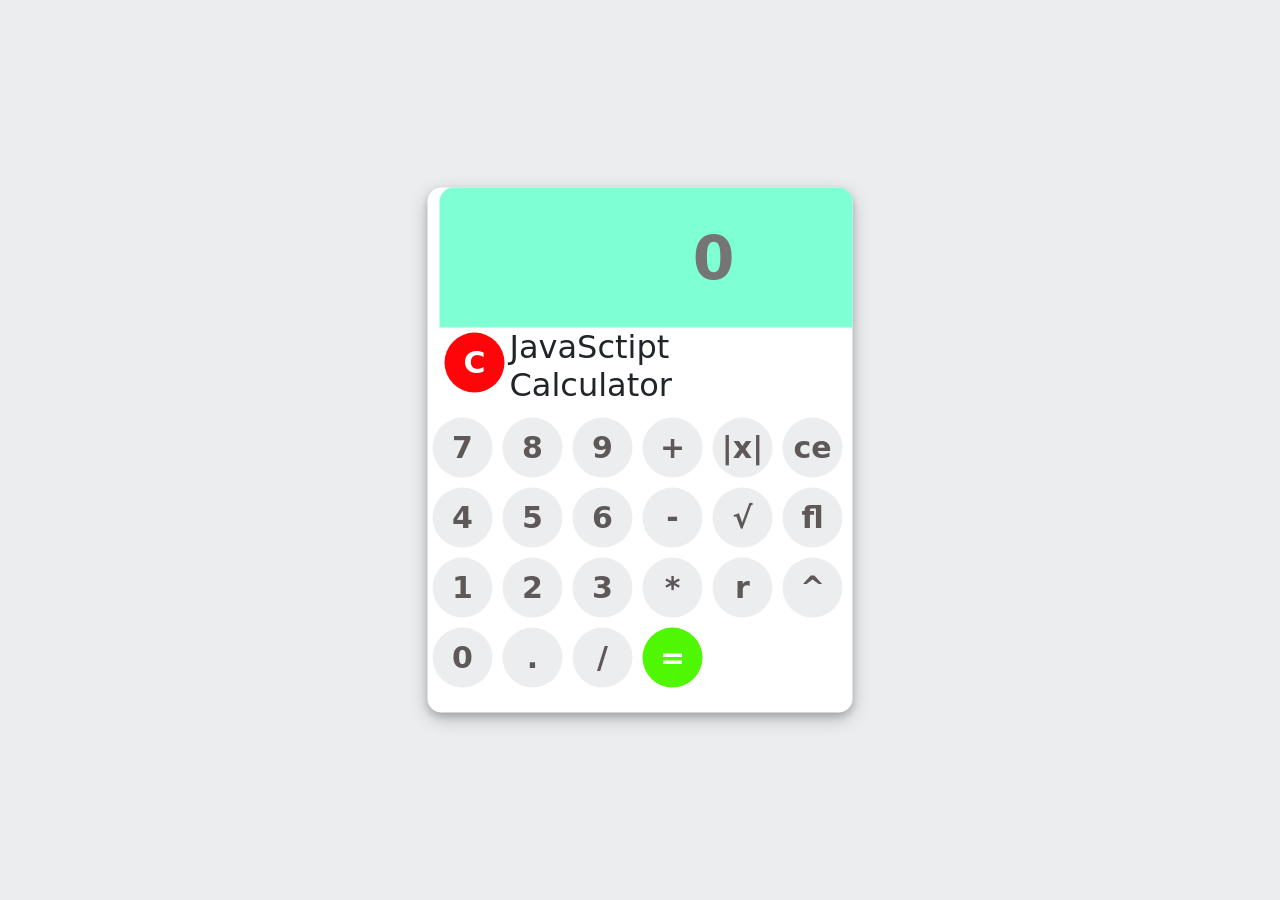
<file: Calculator/index.html>
<!DOCTYPE html>
<html lang="fa-IR">

<head>
    <meta charset="UTF-8">
    <meta name="viewport" content="width=device-width, initial-scale=1.0">
    <title>Operators</title>
    <link rel="stylesheet" href="css/bootstrap.rtl.min.css">
    <link rel="stylesheet" href="css/style.css">
</head>

<body>
    <!-- Calculator -->
    <div class="container">
        <form name="form" id="myForm">
            <div class="display">
                <input type="text" placeholder="0" name="displayResult" id="displayResult" />
            </div>
            <input type="button" onclick="reset()" value="C" class="red">
            <h2>JavaSctipt Calculator</h2>
            <div class="row">
                <input type="button" name="b7" value="7" onclick="addToCalculator(b7.value)">
                <input type="button" name="b8" value="8" onclick="addToCalculator(b8.value)">
                <input type="button" name="b9" value="9" onclick="addToCalculator(b9.value)">
                <input type="button" name="addb" value="+" onclick="addToCalculator(addb.value)">
                <input type="button" name="abs" value="|x|" onclick="mathCalculator('abs')">
                <input type="button" name="ceil" value="ce" onclick="mathCalculator('ceil')">
            </div>
            <div class="row">
                <input type="button" name="b4" value="4" onclick="addToCalculator(b4.value)">
                <input type="button" name="b5" value="5" onclick="addToCalculator(b5.value)">
                <input type="button" name="b6" value="6" onclick="addToCalculator(b6.value)">
                <input type="button" name="subb" value="-" onclick="addToCalculator(subb.value)">
                <input type="button" name="sqrt" value="&radic;" onclick="mathCalculator('sqrt')">
                <input type="button" name="floor" value="fl" onclick="mathCalculator('floor')">
            </div>
            <div class="row">
                <input type="button" name="b1" value="1" onclick="addToCalculator(b1.value)">
                <input type="button" name="b2" value="2" onclick="addToCalculator(b2.value)">
                <input type="button" name="b3" value="3" onclick="addToCalculator(b3.value)">
                <input type="button" name="mulb" value="*" onclick="addToCalculator(mulb.value)">
                <input type="button" name="round" value="r" onclick="mathCalculator('round')">
                <input type="button" name="power" value="^" onclick="mathCalculator('pow')">
            </div>
            <div class="row">
                <input type="button" name="b0" value="0" onclick="addToCalculator(b0.value)">
                <input type="button" name="potb" value="." onclick="addToCalculator(potb.value)">
                <input type="button" name="divb" value="/" onclick="addToCalculator(divb.value)">
                <input type="button" class="green" value="=" onclick="finilize()">
            </div>
        </form>
    </div>


    <script src=" js/bootstrap.min.js"></script>
    <script src="js/script.js"></script>
</body>

</html>
</file>
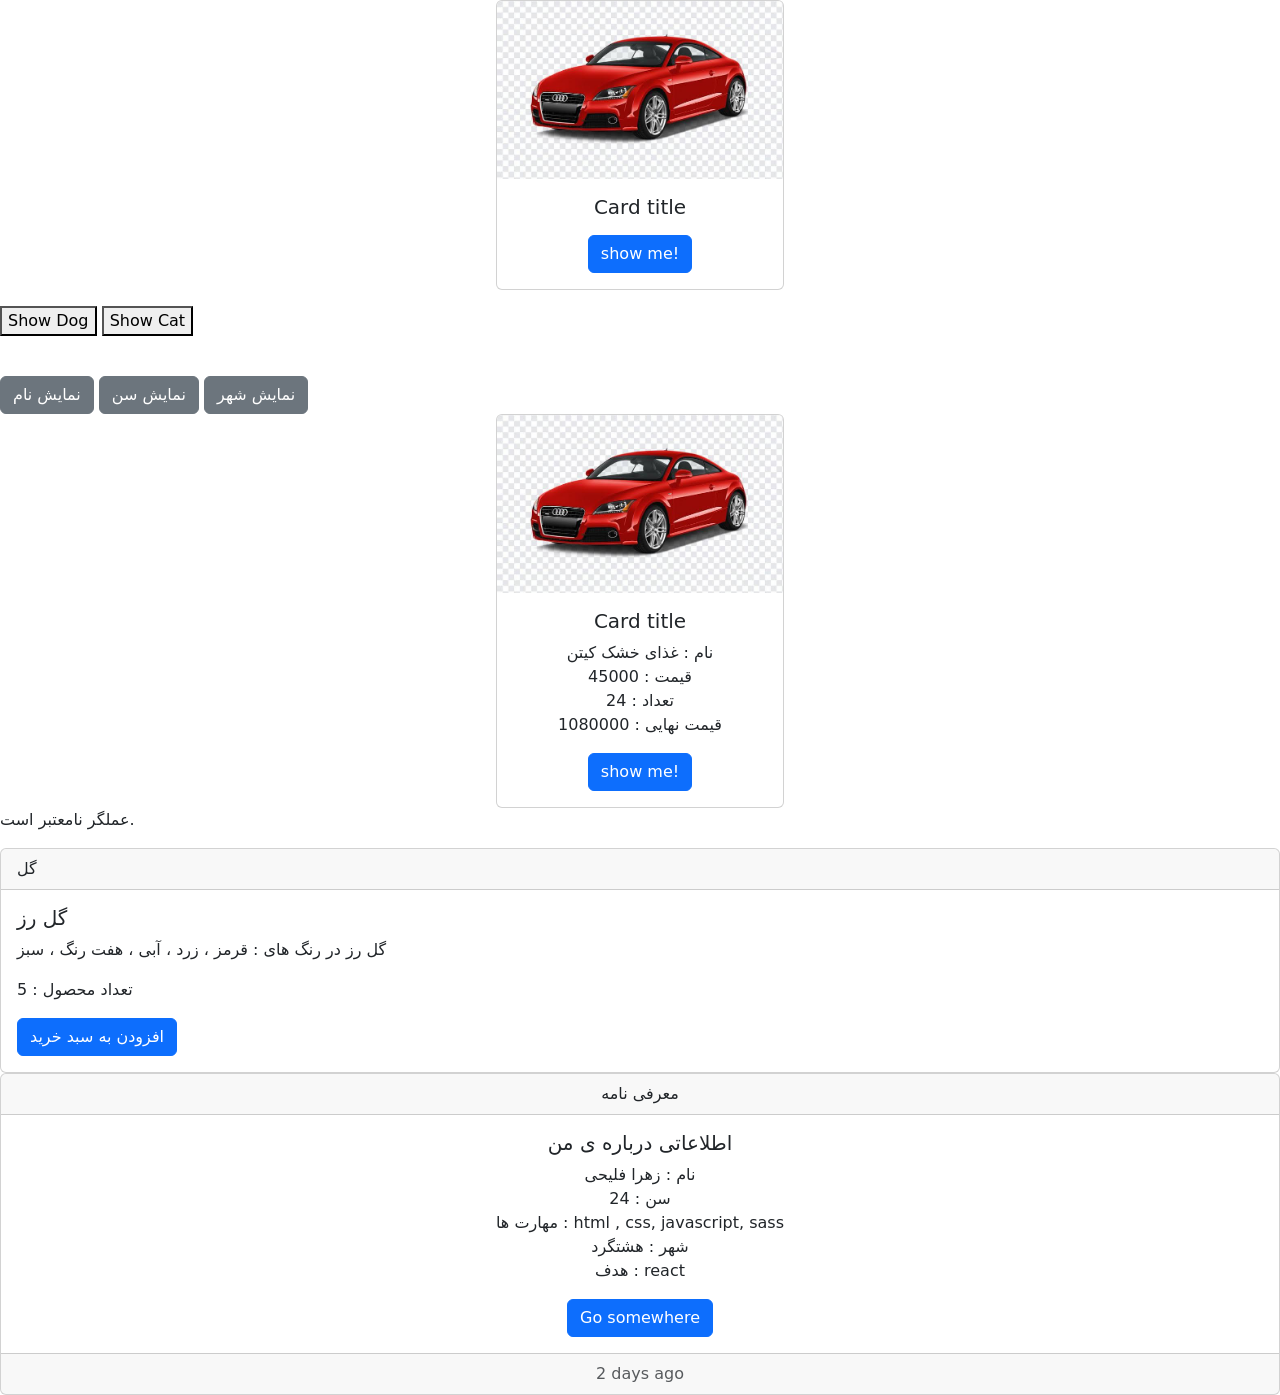
<file: Function/index.html>
<!DOCTYPE html>
<html lang="fa-IR">

<head>
    <meta charset="UTF-8">
    <meta name="viewport" content="width=device-width, initial-scale=1.0">
    <title>function</title>
    <link rel="stylesheet" href="css/bootstrap.rtl.min.css">
</head>

<body>
    <!-- تمرین 6 -->
    <div class="d-flex align-items-center justify-content-center">
        <div class="card" style="width: 18rem;">
            <img src="img/a.jpg" class="card-img-top" alt="...">
            <div class="card-body text-center">
                <h5 class="card-title">Card title</h5>
                <p class="card-text" id="commodity"></p>
                <!-- روش یک که از object اسم رو بخونه -->
                <!-- <a href="#" class="btn btn-primary" onclick=" card(product.name); " id="button">
                    show me!
                </a> -->
                <!-- روش 2 که از object اسم رو بخونه -->
                <a href="#" class="btn btn-primary" onclick=" card(product); " id="button">
                    show me!
                </a>
            </div>
        </div>
    </div>

    <!-- تمرین 7 -->
    <p id="animalInfo"></p>
    <button onclick="showDog(dog)">
        Show Dog
    </button>
    <button onclick="showCat(cat)">
        Show Cat
    </button>

    <br><br>

    <!-- تمرین 8 -->
    <p id="show8"></p>
    <button type="button" class="btn btn-secondary" onclick="showName(name)">
        نمایش نام
    </button>
    <button type="button" class="btn btn-secondary" onclick="showAge(name)">
        نمایش سن
    </button>
    <button type="button" class="btn btn-secondary" onclick="showCity(name)">
        نمایش شهر
    </button>

    <!-- پروژه 1 -->
    <div class="d-flex align-items-center justify-content-center">
        <div class="card" style="width: 18rem;">
            <img src="img/a.jpg" class="card-img-top" alt="...">
            <div class="card-body text-center">
                <h5 class="card-title">Card title</h5>
                <p class="card-text" id="pet"></p>
                <a href="#" class="btn btn-primary">
                    show me!
                </a>
            </div>
        </div>
    </div>

    <!-- calculate -->
    <p id="cal"></p>

    <!-- پروژه فروشگاه -->
    <div class="card">
        <div class="card-header">
            گل
        </div>
        <div class="card-body">
            <h5 class="card-title">
                گل رز
            </h5>
            <p class="card-text">
                گل رز در رنگ های : قرمز ، زرد ، آبی ، هفت رنگ ، سبز
            </p>
            <p id="count"></p>
            <button type="button" class="btn btn-primary" onclick="addToBasket()">
                افزودن به سبد خرید
            </button>
        </div>
    </div>

    <!-- پروژه معرفی خودم -->
    <div class="card text-center">
        <div class="card-header">
            معرفی نامه
        </div>
        <div class="card-body">
            <h5 class="card-title">
                اطلاعاتی درباره ی من
            </h5>
            <p class="card-text" id="information"></p>
            <a href="#" class="btn btn-primary">Go somewhere</a>
        </div>
        <div class="card-footer text-body-secondary">
            2 days ago
        </div>
    </div>
    
    <script src="js/bootstrap.min.js"></script>
    <script src="js/script.js"></script>
</body>

</html>
</file>
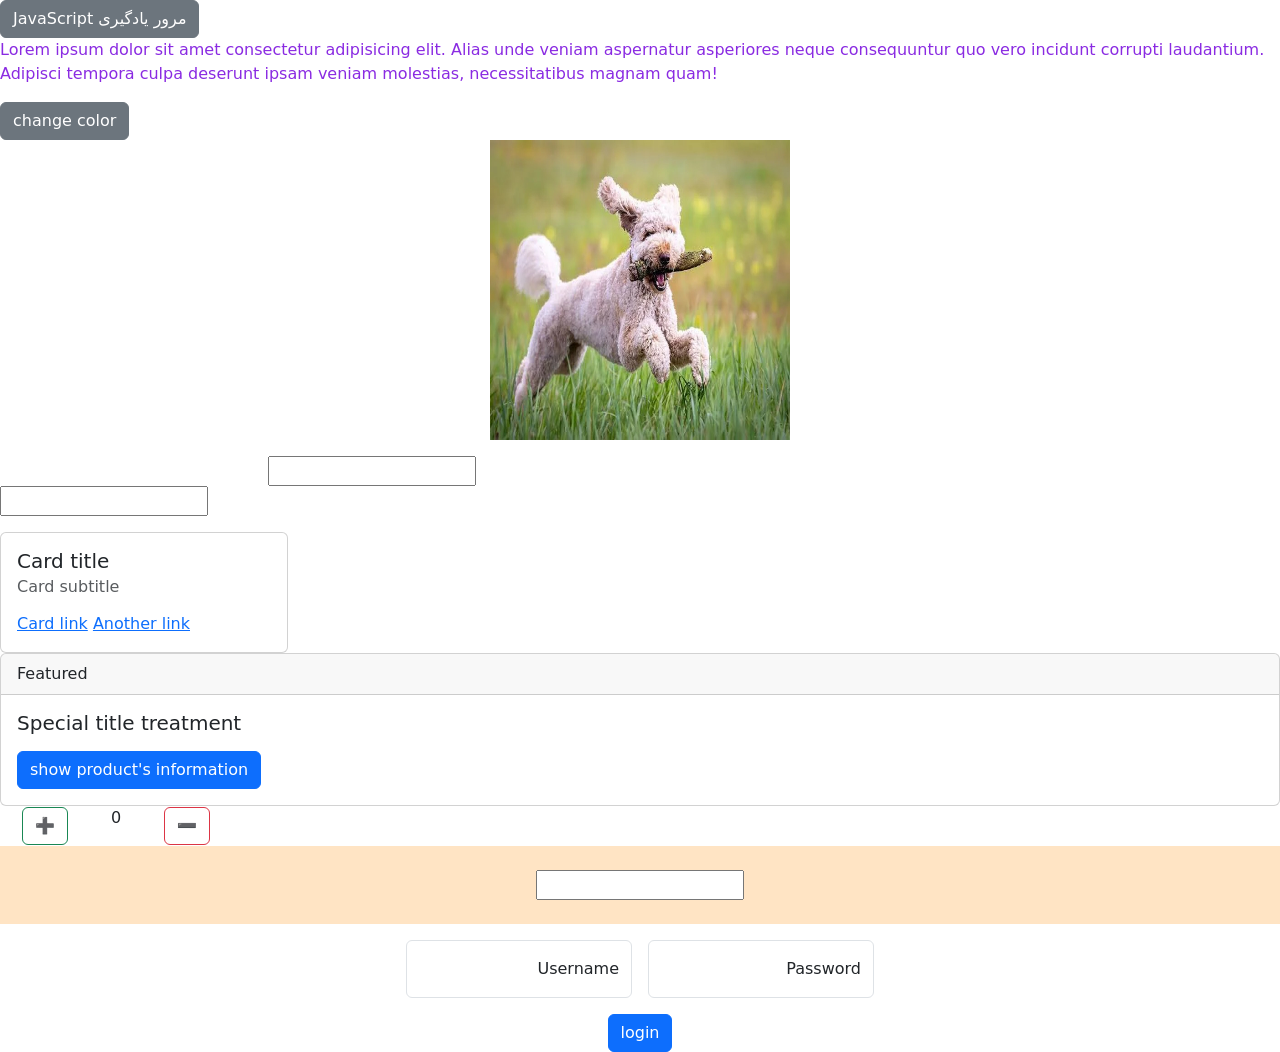
<file: HtmlEvents/index.html>
<!DOCTYPE html>
<html lang="fa-IR">

<head>
    <meta charset="UTF-8">
    <meta name="viewport" content="width=device-width, initial-scale=1.0">
    <title>html Events</title>
    <link rel="stylesheet" href="css/bootstrap.rtl.min.css">
    <link rel="stylesheet" href="css/style.css">
</head>

<body onload="alert('Welcome to my shop')">
    <!-- تمرین 1 -->
    <button type="button" class="btn btn-secondary" onclick="changingText()" id="btn1">
        JavaScript مرور یادگیری
    </button>

    <!-- تمرین 2 -->
    <p class="p1">
        Lorem ipsum dolor sit amet consectetur adipisicing elit. Alias unde veniam aspernatur asperiores neque
        consequuntur quo vero incidunt corrupti laudantium. Adipisci tempora culpa deserunt ipsam veniam molestias,
        necessitatibus magnam quam!
    </p>
    <button type="button" class="btn btn-secondary" onclick="changingColorP()" id="btn2">
        change color
    </button>

    <!-- تمرین 3 & 4 -->
    <div class="d-flex justify-content-center">
        <img src="img/first.jpg" class="img1" alt="" onmouseover="mouse1()" onmouseout="mouse2()">
    </div>
    <p class="text-center" id="text"></p>

    <!-- تمرین 5 & 6 -->
    <div class="d-flex justify-content-around">
        <input type="text" onchange="onChange()" onkeydown="onKeyDown(event)" id="userInput">
        <p id="pInput"></p>
    </div>

    <!-- تمرین 7 -->
    <input type="text" oninput="onInput(event)">
    <p id="result"></p>

    <!-- تمرین 8 -->
    <div class="card" style="width: 18rem;" onmouseover="offer()" onmouseout="offerOut()">
        <div class="card-body">
            <h5 class="card-title">Card title</h5>
            <h6 class="card-subtitle mb-2 text-body-secondary">Card subtitle</h6>
            <p class="card-text" id="offerP"></p>
            <a href="#" class="card-link">Card link</a>
            <a href="#" class="card-link">Another link</a>
        </div>
    </div>

    <!-- تمرین 9 -->
    <div class="card">
        <div class="card-header">
            Featured
        </div>
        <div class="card-body">
            <h5 class="card-title">Special title treatment</h5>
            <p class="card-text" id="information"></p>
            <button class="btn btn-primary" onclick="showProduct()">
                show product's information
            </button>
        </div>
    </div>

    <!-- تمرین 10 -->
    <div class="row" style="width: 20%;">
        <div class="d-flex justify-content-around align-items-center">
            <button type="button" class="btn btn-outline-success" onclick="plus()">
                ➕
            </button>
            <p class="text-center" id="number">
                0
            </p>
            <button type="button" class="btn btn-outline-danger" onclick="minus()">
                ➖
            </button>
        </div>
    </div>

    <!-- تمرین 11 -->
    <div class="div11 d-flex justify-content-center align-items-center py-4">
        <input type="text" onchange="onchange11(event)">
    </div>

    <!-- پروژه 1 -->
    <div class="d-flex justify-content-center gap-3 pt-3">
        <div class="form-floating mb-3">
            <input type="email" class="form-control" id="floatingInput" placeholder="ZahraFalihi">
            <label for="floatingInput">
                Username
            </label>
        </div>
        <div class="form-floating">
            <input type="password" class="form-control" id="floatingPassword" placeholder="123456">
            <label for="floatingPassword">
                Password
            </label>
        </div>
    </div>
    <div class="d-flex justify-content-center">
        <button type="button" class="btn btn-primary" onclick="login()">
            login
        </button>
    </div>


    <script src="js/bootstrap.min.js"></script>
    <script src="js/script.js"></script>
</body>

</html>
</file>
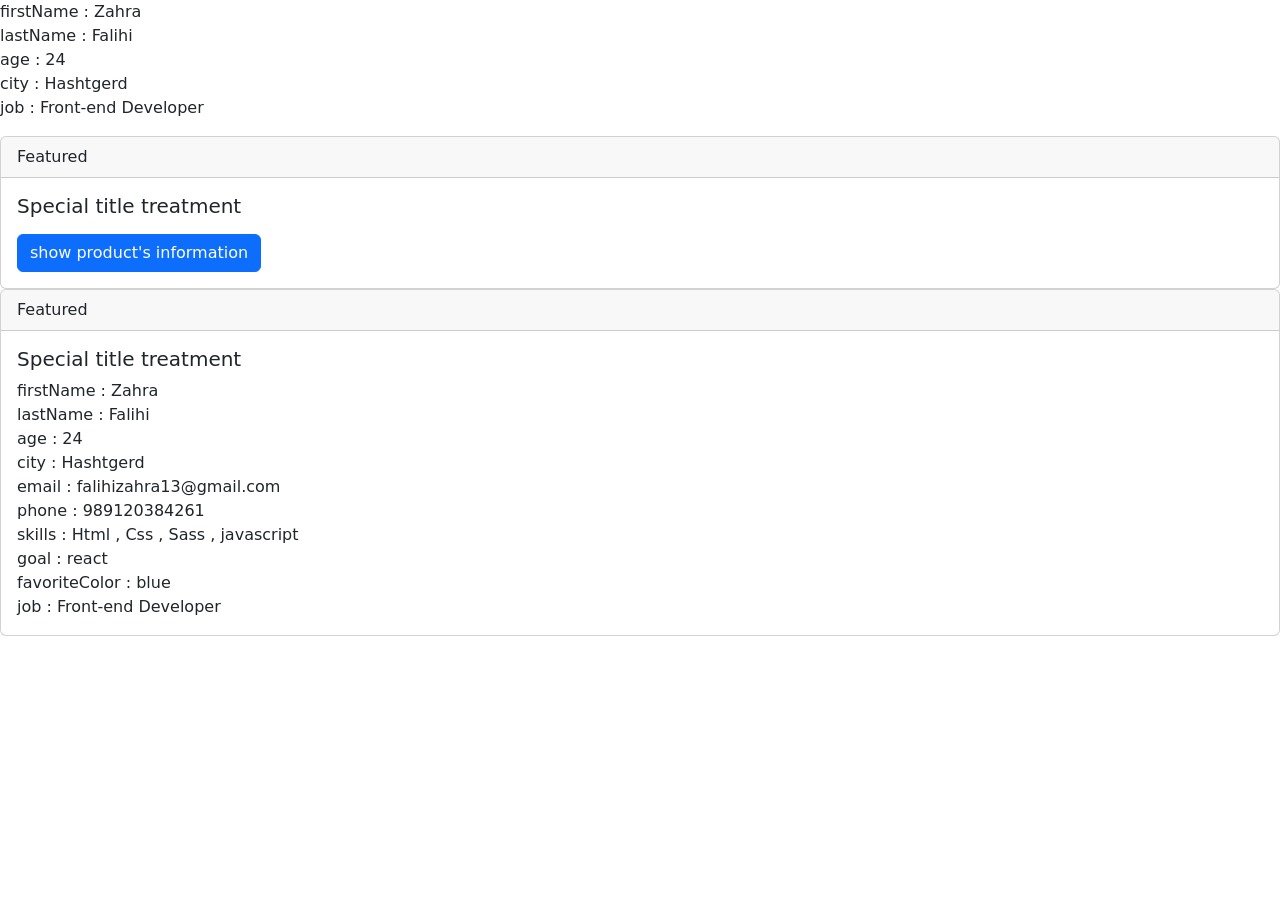
<file: Object/index.html>
<!DOCTYPE html>
<html lang="fa-IR">

<head>
    <meta charset="UTF-8">
    <meta name="viewport" content="width=device-width, initial-scale=1.0">
    <title>Object</title>
    <link rel="stylesheet" href="css/bootstrap.rtl.min.css">
</head>

<body>
    <!-- تمرین 8 -->
    <p id="resume"></p>

    <!-- پروژه 1 -->
    <div class="card">
        <div class="card-header">
            Featured
        </div>
        <div class="card-body">
            <h5 class="card-title">Special title treatment</h5>
            <p class="card-text" id="information"></p>
            <button class="btn btn-primary" onclick="showProduct()">
                show product's information
            </button>
        </div>
    </div>

    <!-- پروژه 3 -->
    <div class="card">
        <div class="card-header">
            Featured
        </div>
        <div class="card-body">
            <h5 class="card-title">Special title treatment</h5>
            <p class="card-text" id="profile"></p>
        </div>
    </div>

    <script src="js/bootstrap.min.js"></script>
    <script src="js/script.js"></script>
</body>

</html>
</file>
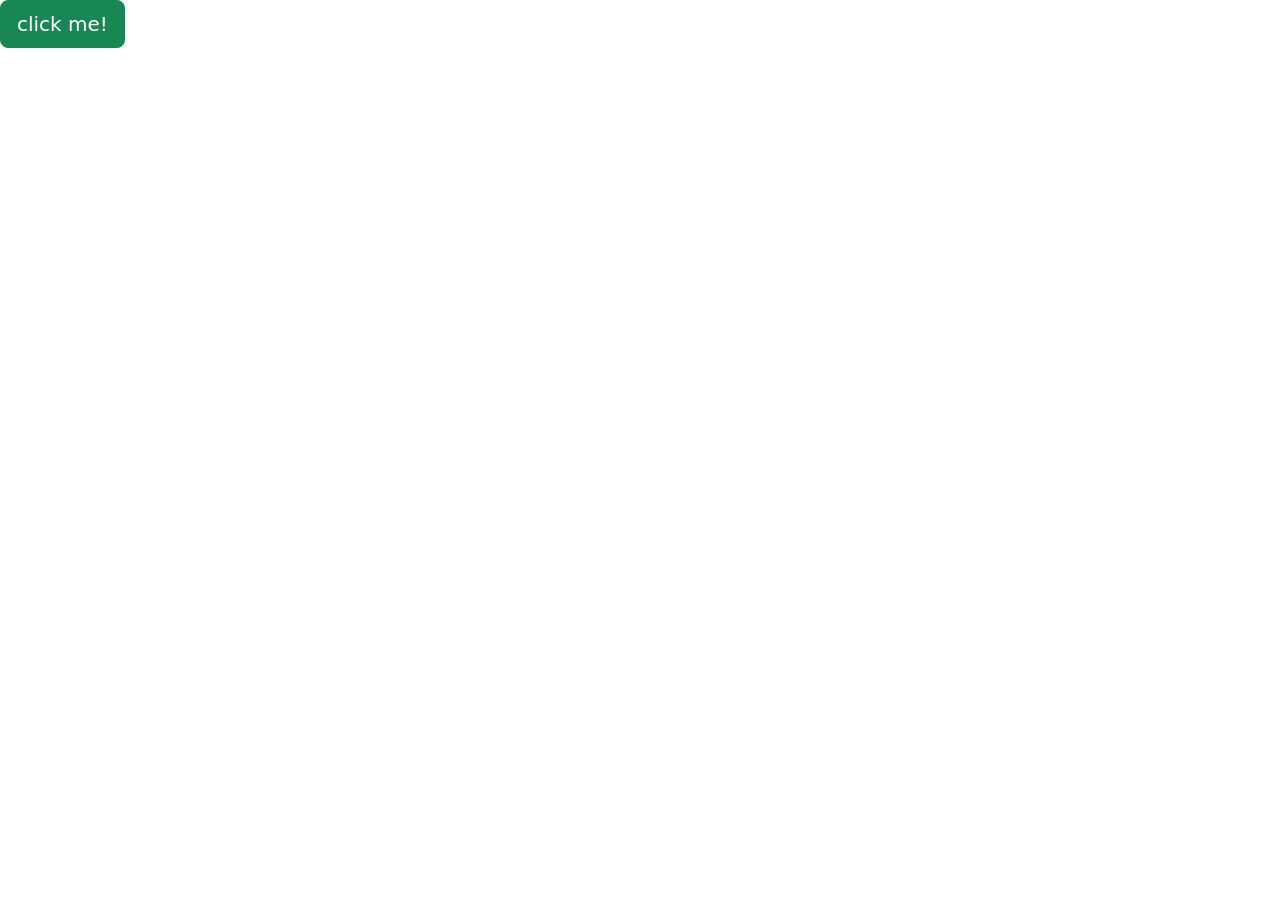
<file: Operators/index.html>
<!DOCTYPE html>
<html lang="fa-IR">

<head>
    <meta charset="UTF-8">
    <meta name="viewport" content="width=device-width, initial-scale=1.0">
    <title>Operators</title>
    <link rel="stylesheet" href="css/bootstrap.rtl.min.css">
</head>

<body>
    <!-- Calculator -->
    <button type="button" class="btn btn-success btn-lg" onclick="document.getElementById('btn').innerHTML =
        number1 + '+' + number2 + '=' + (number1 + number2) + '<br>' +
        number1 + '-' + number2 + '=' + (number1 + number2) + '<br>' +
        number1 + '*' + number2 + '=' + (number1 + number2) + '<br>' +
        number1 + '/' + number2 + '=' + (number1 + number2) + '<br>' +
        number1 + '%' + number2 + '=' + (number1 + number2) + '<br>' +
        number1 + '**' + number2 + '=' + (number1 + number2);">
        click me!
    </button>
    <p id="btn"></p>

    <script src=" js/bootstrap.min.js"></script>
    <script src="js/script.js"></script>
</body>

</html>
</file>
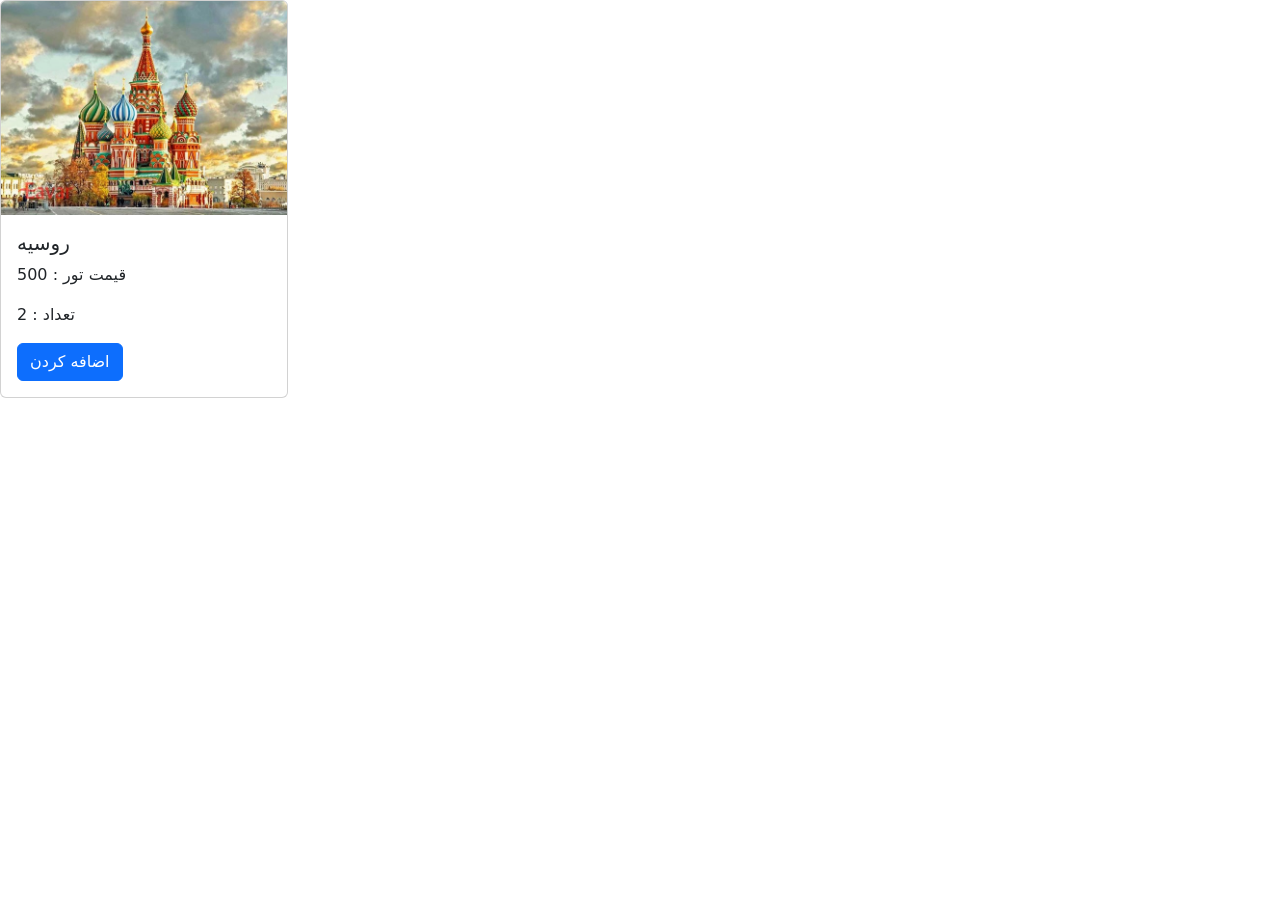
<file: Purchase Calculation/index.html>
<!DOCTYPE html>
<html lang="en">

<head>
    <meta charset="UTF-8">
    <meta name="viewport" content="width=device-width, initial-scale=1.0">
    <title>Purchase Calculation</title>
    <link rel="stylesheet" href="css/bootstrap.rtl.min.css">
</head>

<body>
    <div class="card" style="width: 18rem;">
        <img src="img/test.jpg" class="card-img-top" alt="...">
        <div class="card-body">
            <h5 class="card-title">
                روسیه
            </h5>
            <p class="card-text">
                قیمت تور : 
                <span id="price">
                    500
                </span>
            </p>
            <p>
                تعداد : 
                <span id="quantity">
                    2
                </span>
            </p> 
            <a href="#" class="btn btn-primary">
                اضافه کردن
            </a>
        </div>
    </div>

    <script src="js/bootstrap.min.js"></script>
    <script src="js/script.js"></script>
</body>

</html>
</file>
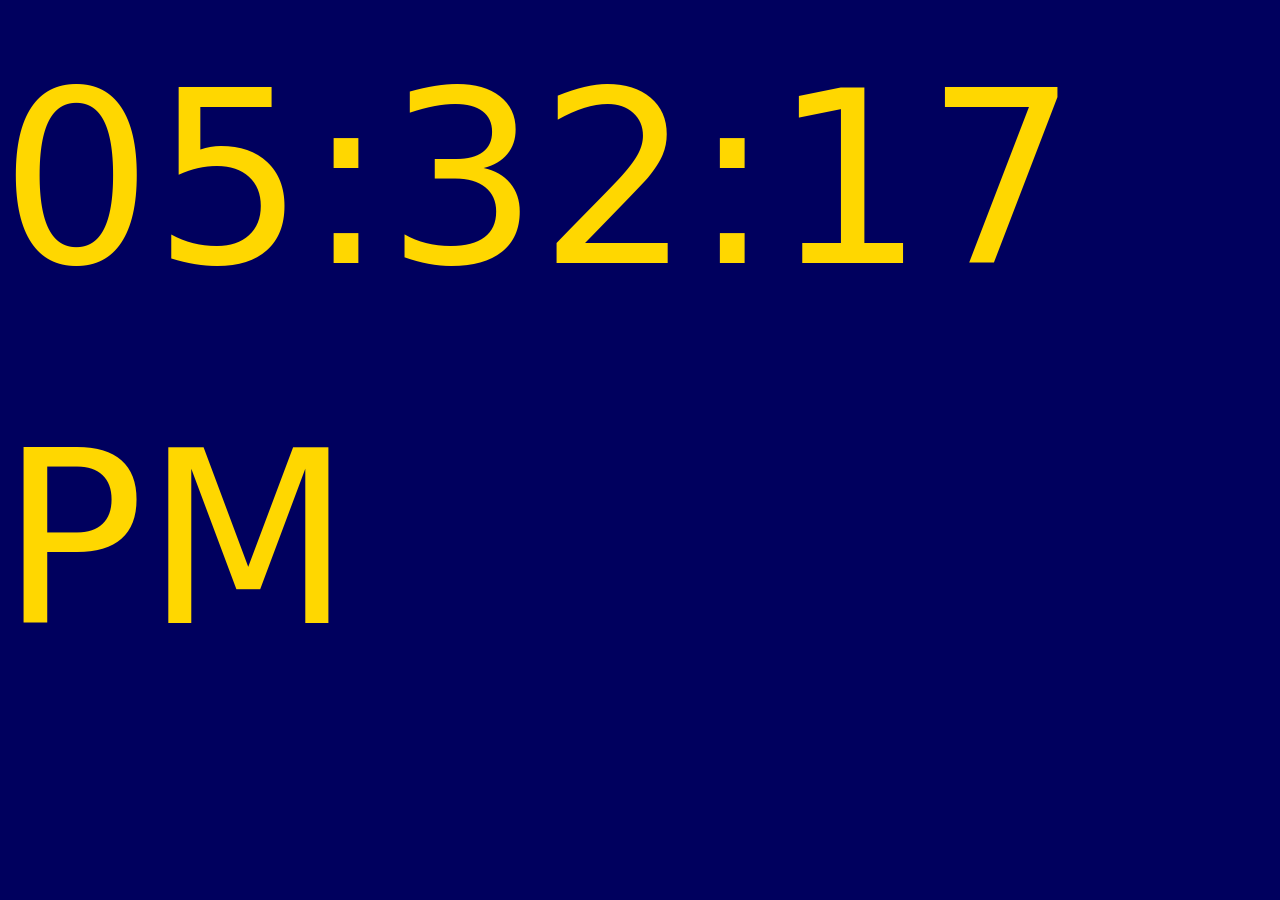
<file: Watch/index.html>
<!DOCTYPE html>
<html lang="fa-IR">

<head>
    <meta charset="UTF-8">
    <meta name="viewport" content="width=device-width, initial-scale=1.0">
    <title>Clock</title>
    <link rel="stylesheet" href="css/bootstrap.rtl.min.css">
    <link rel="stylesheet" href="css/style.css">
</head>

<body>
    <div id="myClockDisplay" class="clock d-flex justify-content-center align-items-center"></div>

    <script src="js/bootstrap.min.js"></script>
    <script src="js/script.js"></script>
</body>

</html>
</file>
<file: Calculator/css/style.css>
body,
html {
    background: #ecedef;
    margin: 0;
    padding: 0;
}

.container {
    position: fixed;
    top: 50%;
    left: 50%;
    transform: translate(-50%, -50%);
    background: #fff;
    box-shadow: 0 4px 8px 0 #00000033, 0 6px 20px 0 #00000033;
    border-radius: 14px;
    padding-bottom: 20px;
    width: 425px;
}

.display {
    width: 413px;
    height: 140px;
    padding: 40px 0;
    background: #7fffd4;
    border-top-left-radius: 14px;
    border-top-right-radius: 14px;
}

.buttons {
    padding: 20px 20px 0 20px;
}

.row {
    width: 420px;
    float: left;
}

input[type="button"] {
    width: 60px;
    height: 60px;
    float: left;
    padding: 0;
    margin: 5px;
    box-sizing: border-box;
    background: #ecedef;
    border: none;
    font-size: 30px;
    line-height: 30px;
    border-radius: 50%;
    font-weight: 700;
    color: #5e5858;
    cursor: pointer;
}

input[type="text"] {
    width: 270px;
    height: 60px;
    float: left;
    padding: 0;
    box-sizing: border-box;
    border: none;
    background: none;
    color: #000000;
    text-align: right;
    font-weight: 700;
    font-size: 60px;
    line-height: 60px;
    margin: 0 25px;
}

.red {
    background: #ff0509 !important;
    color: #ffffff !important;
}

.green {
    background: #4ff703 !important;
    color: #ffffff !important;
}
</file>
<file: HtmlEvents/css/style.css>
/* تمرین 2 */
.p1 {
    color: blueviolet;
}

/* تمرین 3 & 4 */
.img1 {
    width: 300px;
    height: 300px;
}

/* تمرین 11 */
.div11{
    background: bisque;
}
</file>
<file: Watch/css/style.css>
*{
    padding: 0;
    margin: 0;
}

body{
    background-color: #00005e;
}
.clock{
    color: gold;
    font-size: 15rem;
}
</file>
